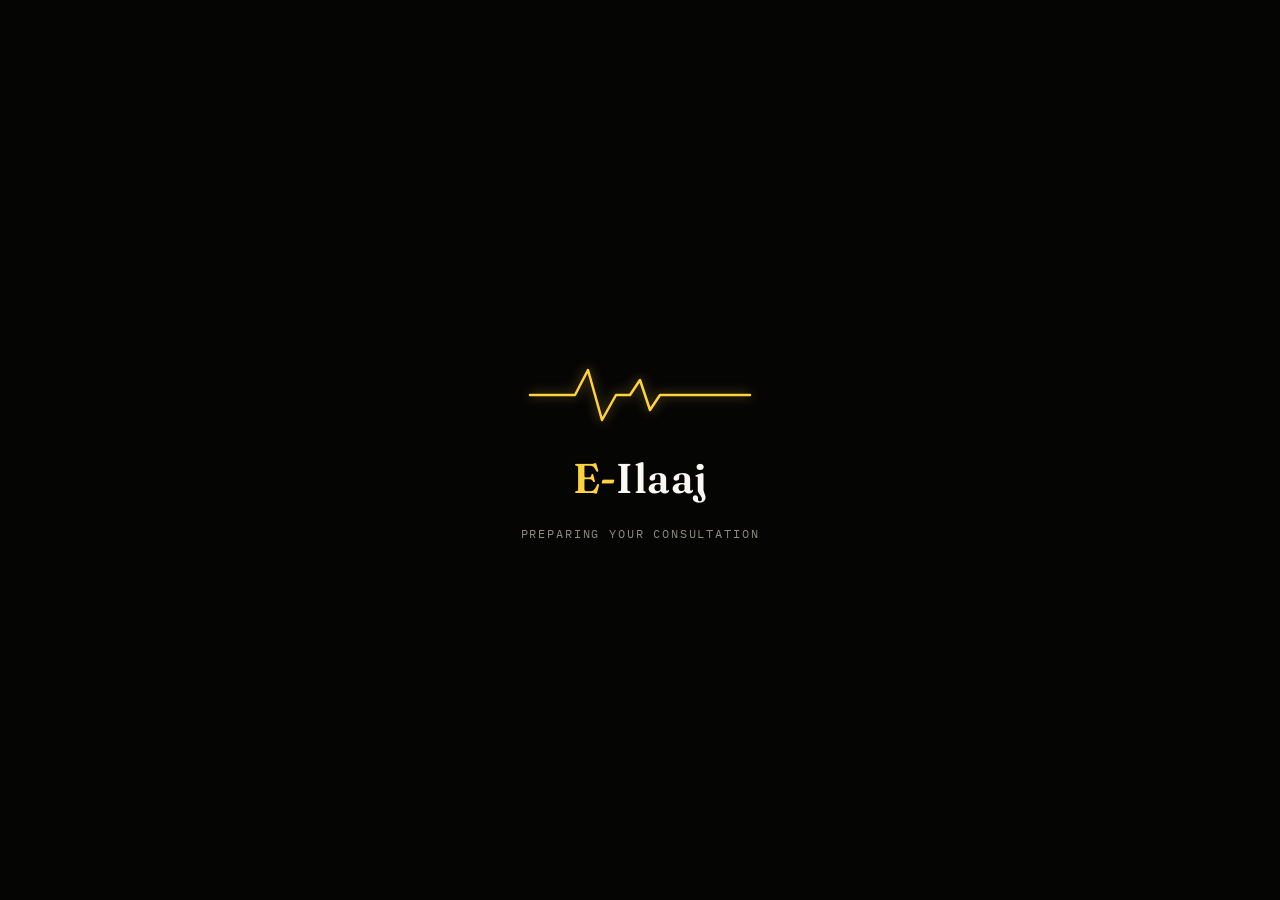
<file: static/index.html>
<!DOCTYPE html>
<html lang="en">
<head>
<meta charset="UTF-8">
<meta name="viewport" content="width=device-width, initial-scale=1.0">
<title>E-Ilaaj</title>
<link rel="preconnect" href="https://fonts.googleapis.com">
<link href="https://fonts.googleapis.com/css2?family=Fraunces:opsz,wght@9..144,600&family=IBM+Plex+Mono:wght@400;500&display=swap" rel="stylesheet">
<style>
  :root{
    --ink:#050504;
    --brass:#f2b705;
    --brass-bright:#ffd23f;
    --parchment:#faf8f2;
    --parchment-dim:#8f8b7f;
  }
  *{ box-sizing:border-box; margin:0; padding:0; }
  html,body{ height:100%; }
  body{
    background:var(--ink);
    display:flex; align-items:center; justify-content:center;
    overflow:hidden;
    cursor:pointer;
  }

  .stage{ display:flex; flex-direction:column; align-items:center; gap:22px; }

  .pulse-wrap{ width:220px; height:70px; }
  .pulse-wrap svg{ width:100%; height:100%; overflow:visible; }
  .pulse-path{
    fill:none;
    stroke:var(--brass-bright);
    stroke-width:2.5;
    stroke-linecap:round;
    stroke-linejoin:round;
    stroke-dasharray:400;
    stroke-dashoffset:400;
    animation: draw 1.3s cubic-bezier(.65,0,.35,1) forwards;
    filter: drop-shadow(0 0 6px rgba(255,210,63,.5));
  }
  @keyframes draw{ to{ stroke-dashoffset:0; } }

  .brand{
    display:flex;
    font-family:'Fraunces',serif; font-weight:600;
    font-size:2.6rem; letter-spacing:.01em; color:var(--parchment);
  }
  .brand span{
    display:inline-block;
    opacity:0; transform:translateY(14px);
    animation: letterIn .55s cubic-bezier(.2,.8,.2,1) forwards;
  }
  .brand span.accent{ color:var(--brass-bright); }
  @keyframes letterIn{ to{ opacity:1; transform:translateY(0); } }

  .status{
    font-family:'IBM Plex Mono',monospace; font-size:.72rem;
    letter-spacing:.16em; text-transform:uppercase;
    color:var(--parchment-dim);
    opacity:0;
    animation: fadeIn .6s ease forwards 1.9s;
  }
  @keyframes fadeIn{ to{ opacity:1; } }

  .veil{
    position:fixed; inset:0; background:var(--ink);
    opacity:0; pointer-events:none;
    transition:opacity .5s ease;
  }
  .veil.show{ opacity:1; }

  @media (prefers-reduced-motion:reduce){
    .pulse-path, .brand span, .status{ animation:none !important; opacity:1 !important; stroke-dashoffset:0 !important; transform:none !important; }
  }
</style>
</head>
<body onclick="enter()">

  <div class="stage">
    <div class="pulse-wrap">
      <svg viewBox="0 0 220 70">
        <path class="pulse-path" d="M0,35 L45,35 L58,10 L72,60 L86,35 L100,35 L110,20 L120,50 L130,35 L220,35" />
      </svg>
    </div>
    <div class="brand" id="brandText"></div>
    <div class="status">Preparing your consultation</div>
  </div>

  <div class="veil" id="veil"></div>

<script>
  const text = "E-Ilaaj";
  const el = document.getElementById('brandText');
  const startDelay = 1.15;
  [...text].forEach((ch, i) => {
    const span = document.createElement('span');
    span.textContent = ch === ' ' ? '\u00A0' : ch;
    if (ch === 'E' || ch === '-') span.classList.add('accent');
    span.style.animationDelay = (startDelay + i * 0.06) + 's';
    el.appendChild(span);
  });

  let entered = false;
  function enter(){
    if(entered) return;
    entered = true;
    document.getElementById('veil').classList.add('show');
    setTimeout(() => { window.location.href = 'auth.html'; }, 480);
  }
  setTimeout(enter, 2800);
</script>
</body>
</html>
</file>
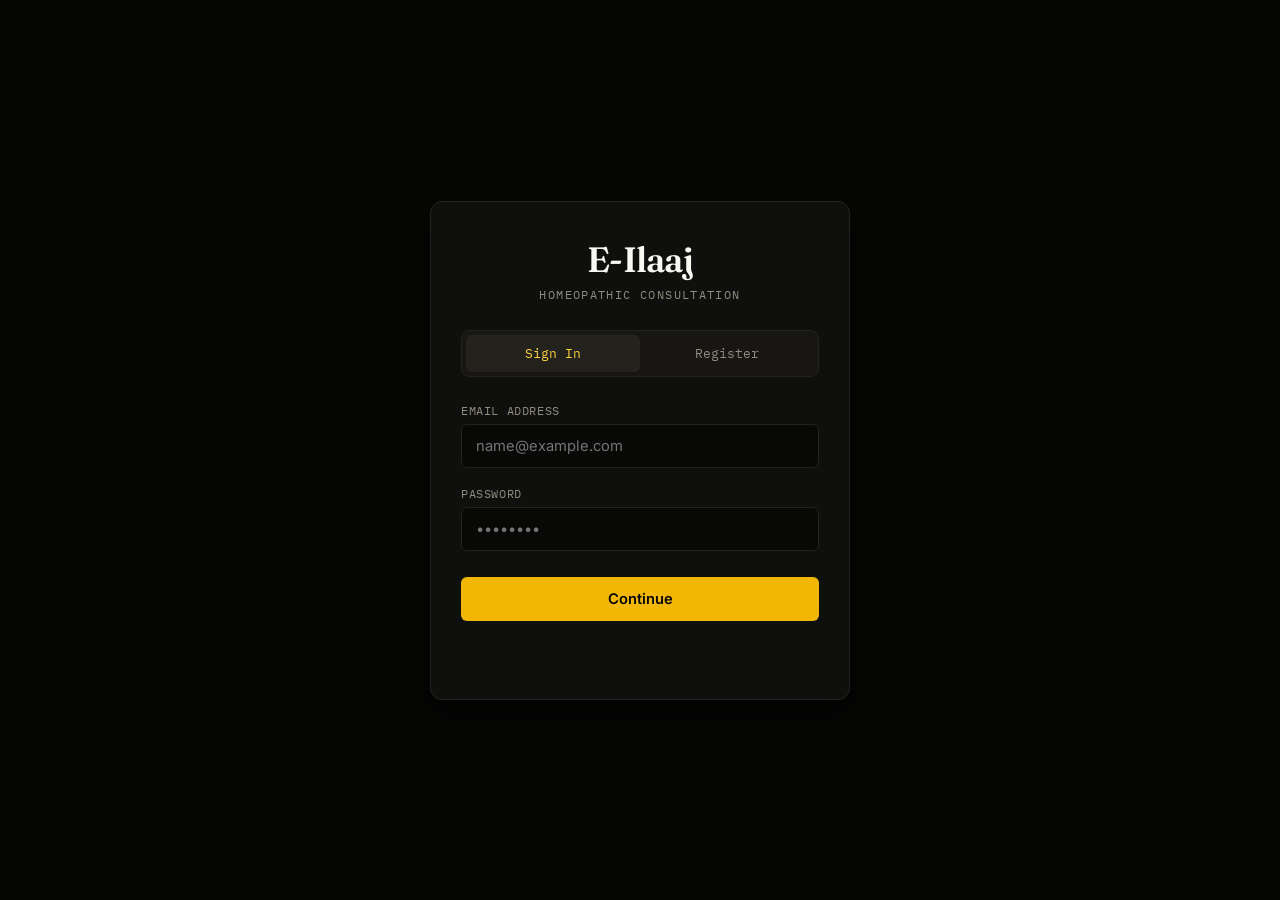
<file: static/auth.html>
<!DOCTYPE html>
<html lang="en">
<head>
  <meta charset="UTF-8" />
  <meta name="viewport" content="width=device-width, initial-scale=1.0" />
  <title>E-Ilaaj — Sign In</title>

  <link rel="preconnect" href="https://fonts.googleapis.com">
  <link rel="preconnect" href="https://fonts.gstatic.com" crossorigin>
  <link href="https://fonts.googleapis.com/css2?family=Fraunces:opsz,wght@9..144,600&family=IBM+Plex+Mono:wght@400;500&family=Inter:wght@400;500;600&display=swap" rel="stylesheet">

  <link rel="stylesheet" href="css/styles.css" />
</head>
<body class="auth-page">

  <div class="auth-container" id="auth-container">

    <div class="auth-header">
      <a href="index.html" class="auth-logo">E-Ilaaj</a>
      <div class="auth-subtitle">Homeopathic Consultation</div>
    </div>

    <div class="auth-tabs">
      <button type="button" class="tab-btn active" id="tab-login">Sign In</button>
      <button type="button" class="tab-btn" id="tab-signup">Register</button>
    </div>

    <!-- Login Form -->
    <form class="auth-form active" id="login-form">
      <div class="form-group">
        <label for="email">Email Address</label>
        <input type="email" id="email" placeholder="name@example.com" required autocomplete="off" />
      </div>

      <div class="form-group">
        <label for="password">Password</label>
        <input type="password" id="password" placeholder="••••••••" required />
      </div>

      <button type="submit" class="auth-submit-btn">Continue</button>
      <p class="auth-footer" id="login-error" style="color:#ff5555;"></p>
    </form>

    <!-- Signup Form -->
    <form class="auth-form" id="signup-form">
      <div class="form-group">
        <label for="signup-name">Full Name</label>
        <input type="text" id="signup-name" placeholder="John Doe" required autocomplete="off" />
      </div>

      <div class="form-group">
        <label for="signup-email">Email Address</label>
        <input type="email" id="signup-email" placeholder="name@example.com" required autocomplete="off" />
      </div>

      <div class="form-group">
        <label for="signup-password">New Password</label>
        <input type="password" id="signup-password" placeholder="••••••••" required minlength="6" />
      </div>

      <button type="submit" class="auth-submit-btn">Create Account</button>
      <p class="auth-footer" id="signup-error" style="color:#ff5555;"></p>
    </form>

  </div>

  <script src="js/auth.js"></script>
</body>
</html>
</file>
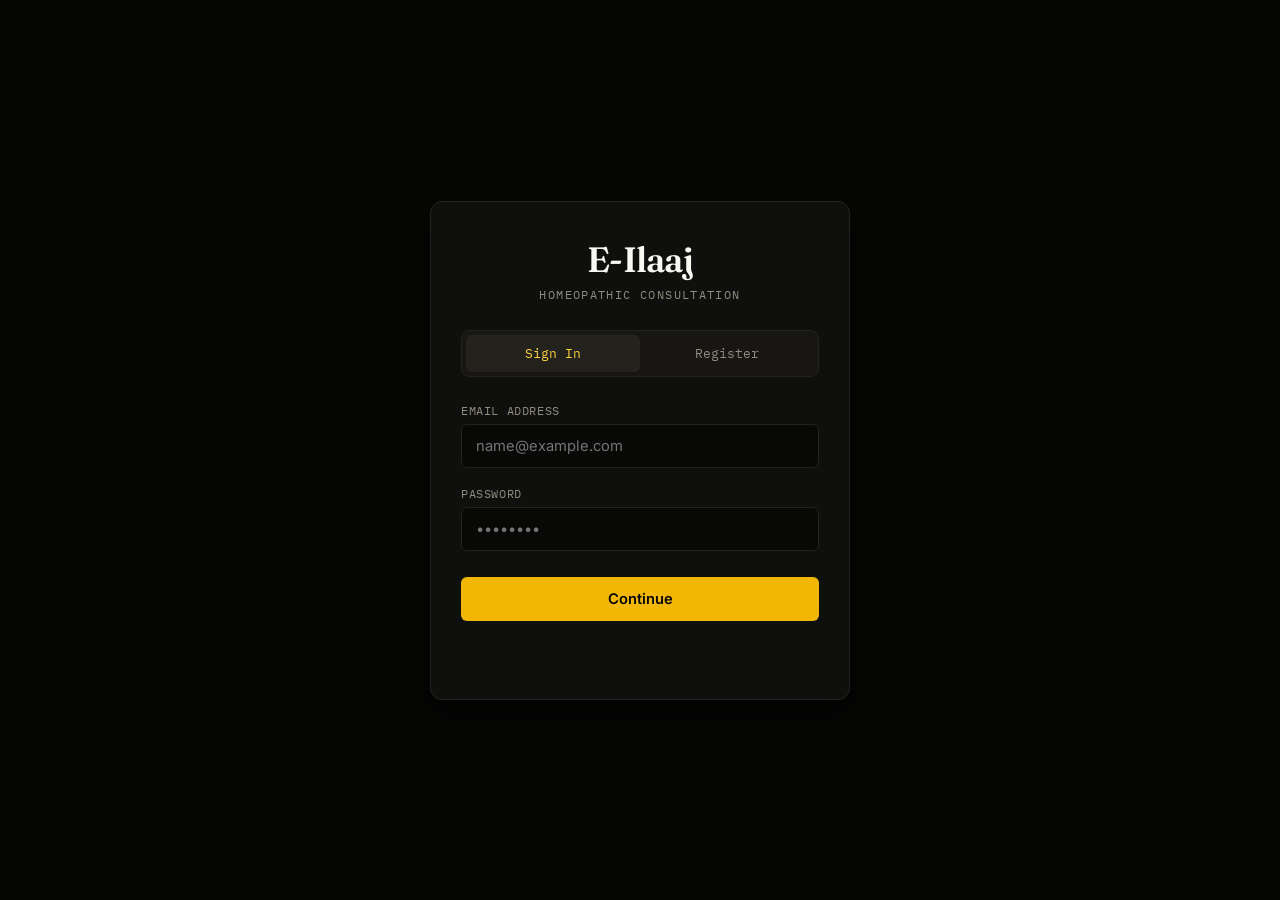
<file: static/chat.html>
<!DOCTYPE html>
<html lang="en">
<head>
  <meta charset="UTF-8">
  <meta name="viewport" content="width=device-width, initial-scale=1.0">
  <title>E-Ilaaj | Consultation</title>

  <link rel="preconnect" href="https://fonts.googleapis.com">
  <link rel="preconnect" href="https://fonts.gstatic.com" crossorigin>
  <link href="https://fonts.googleapis.com/css2?family=Fraunces:wght@600&family=IBM+Plex+Mono:wght@400;500;600&family=Inter:wght@400;500;600&display=swap" rel="stylesheet">

  <link rel="stylesheet" href="css/styles.css">
</head>
<body>
  <div class="app-layout">

    <aside class="sidebar">
      <div class="brand-section">
        <a href="index.html" class="app-title">E-Ilaaj</a>
        <span class="app-subtitle">Consultation Engine</span>
      </div>

      <div class="sidebar-menu">
        <button class="option-pill" style="width:100%;" id="new-consultation-btn">+ New Consultation</button>
      </div>

      <div class="hist-label">Recent</div>
      <div class="hist-list" id="hist-list"></div>

      <div class="user-profile">
        <div class="user-info">
          <span class="user-name" id="user-display-name">Active Session</span>
          <span class="user-role">Patient</span>
        </div>
        <button class="logout-btn" id="logout-btn">Logout</button>
      </div>
    </aside>

    <main class="main-chat">
      <header class="chat-header">
        <div class="status-indicator"></div>
        <span class="engine-title">New Consultation</span>
      </header>

      <div class="chat-messages" id="chat-messages"></div>

      <div class="quick-options">
        <button class="option-pill">Fever &amp; Headache</button>
        <button class="option-pill">Cough &amp; Cold</button>
        <button class="option-pill">Stomach Pain</button>
      </div>

      <div class="chat-input-area">
        <div class="chat-form" id="chat-form">
          <input
            type="text"
            class="chat-input"
            id="chat-input"
            placeholder="Describe your symptoms..."
            autocomplete="off"
          />
          <button type="button" class="send-btn" id="send-btn">Send ➔</button>
        </div>
      </div>
    </main>

  </div>

  <script src="js/chat.js"></script>
</body>
</html>
</file>
<file: static/css/styles.css>
:root {
  --ink: #050504;
  --surface: #0f0f0d;
  --surface-hover: #171613;
  --surface-border: #24221c;
  --brass: #f2b705;
  --brass-bright: #ffd23f;
  --brass-glow: rgba(255, 210, 63, 0.15);
  --parchment: #faf8f2;
  --parchment-dim: #8f8b7f;
  --parchment-subtle: #4a473e;
  --user-bg: #1c1a16;
  --bot-bg: #121210;
}

* {
  box-sizing: border-box;
  margin: 0;
  padding: 0;
}

body {
  background-color: var(--ink);
  color: var(--parchment);
  font-family: 'Inter', system-ui, -apple-system, sans-serif;
  height: 100vh;
  overflow: hidden;
}

/* =========================================================
   1. AUTH PAGE (auth.html)
   ========================================================= */
body.auth-page {
  display: flex;
  align-items: center;
  justify-content: center;
  padding: 20px;
}

.auth-container {
  width: 100%;
  max-width: 420px;
  background: var(--surface);
  border: 1px solid var(--surface-border);
  border-radius: 12px;
  padding: 36px 30px;
  box-shadow: 0 12px 32px rgba(0, 0, 0, 0.6);
}

.auth-header {
  text-align: center;
  margin-bottom: 28px;
}

.auth-logo {
  font-family: 'Fraunces', serif;
  font-size: 2.2rem;
  font-weight: 600;
  color: var(--parchment);
  text-decoration: none;
  display: inline-block;
  letter-spacing: -0.02em;
}

.auth-subtitle {
  font-family: 'IBM Plex Mono', monospace;
  font-size: 0.72rem;
  text-transform: uppercase;
  letter-spacing: 0.12em;
  color: var(--parchment-dim);
  margin-top: 6px;
}

.auth-tabs {
  display: flex;
  background: #171613;
  border: 1px solid var(--surface-border);
  border-radius: 8px;
  padding: 4px;
  margin-bottom: 26px;
}

.tab-btn {
  flex: 1;
  padding: 10px 0;
  background: transparent;
  border: none;
  color: var(--parchment-dim);
  font-family: 'IBM Plex Mono', monospace;
  font-size: 0.8rem;
  cursor: pointer;
  border-radius: 6px;
  transition: all 0.25s ease;
}

.tab-btn.active {
  background: var(--surface-border);
  color: var(--brass-bright);
}

.auth-form {
  display: none;
  flex-direction: column;
  gap: 18px;
}

.auth-form.active {
  display: flex;
}

.form-group {
  display: flex;
  flex-direction: column;
  gap: 6px;
}

.form-group label {
  font-family: 'IBM Plex Mono', monospace;
  font-size: 0.75rem;
  color: var(--parchment-dim);
  text-transform: uppercase;
  letter-spacing: 0.05em;
}

.form-group input {
  background: #080807;
  border: 1px solid var(--surface-border);
  border-radius: 6px;
  padding: 12px 14px;
  color: var(--parchment);
  font-family: 'Inter', sans-serif;
  font-size: 0.92rem;
  outline: none;
  transition: border-color 0.2s ease, box-shadow 0.2s ease;
}

.form-group input:focus {
  border-color: var(--brass);
  box-shadow: 0 0 0 2px var(--brass-glow);
}

.auth-submit-btn {
  margin-top: 8px;
  padding: 13px;
  background: var(--brass);
  color: var(--ink);
  border: none;
  border-radius: 6px;
  font-family: 'Inter', sans-serif;
  font-weight: 600;
  font-size: 0.92rem;
  cursor: pointer;
  transition: background 0.2s ease;
}

.auth-submit-btn:hover {
  background: var(--brass-bright);
}

.auth-footer {
  text-align: center;
  margin-top: 24px;
  font-family: 'IBM Plex Mono', monospace;
  font-size: 0.75rem;
  color: var(--parchment-dim);
}

/* =========================================================
   2. CHAT APP LAYOUT (chat.html)
   ========================================================= */
.app-layout {
  display: flex;
  width: 100vw;
  height: 100vh;
}

.sidebar {
  width: 280px;
  background: var(--surface);
  border-right: 1px solid var(--surface-border);
  display: flex;
  flex-direction: column;
  justify-content: space-between;
  padding: 24px 20px;
}

.brand-section {
  display: flex;
  flex-direction: column;
  gap: 4px;
}

.app-title {
  font-family: 'Fraunces', serif;
  font-size: 1.8rem;
  color: var(--parchment);
  text-decoration: none;
}

.app-subtitle {
  font-family: 'IBM Plex Mono', monospace;
  font-size: 0.68rem;
  color: var(--parchment-dim);
  text-transform: uppercase;
  letter-spacing: 0.1em;
}

.sidebar-menu {
  margin-top: 8px;
}

.hist-label {
  font-family: 'IBM Plex Mono', monospace;
  font-size: 0.68rem;
  letter-spacing: 0.1em;
  text-transform: uppercase;
  color: var(--parchment-dim);
  margin: 20px 4px 8px;
}

.hist-list {
  flex: 1;
  overflow-y: auto;
  display: flex;
  flex-direction: column;
  gap: 2px;
}

.hist-item {
  padding: 10px 10px;
  border-radius: 8px;
  font-size: 0.85rem;
  color: var(--parchment-dim);
  cursor: pointer;
  white-space: nowrap;
  overflow: hidden;
  text-overflow: ellipsis;
  border: 1px solid transparent;
}

.hist-item:hover {
  background: var(--surface-hover);
  color: var(--parchment);
}

.hist-item.active {
  background: var(--surface-hover);
  border-color: var(--brass);
  color: var(--brass-bright);
}

.user-profile {
  border-top: 1px solid var(--surface-border);
  padding-top: 16px;
  display: flex;
  align-items: center;
  justify-content: space-between;
}

.user-info {
  display: flex;
  flex-direction: column;
}

.user-name {
  font-size: 0.9rem;
  font-weight: 600;
  color: var(--parchment);
}

.user-role {
  font-family: 'IBM Plex Mono', monospace;
  font-size: 0.7rem;
  color: var(--parchment-dim);
}

.logout-btn {
  background: transparent;
  border: 1px solid var(--surface-border);
  color: var(--parchment-dim);
  cursor: pointer;
  font-size: 0.78rem;
  padding: 6px 10px;
  border-radius: 6px;
}

.logout-btn:hover {
  color: #ff5555;
  border-color: #ff5555;
}

.main-chat {
  flex: 1;
  display: flex;
  flex-direction: column;
  background: var(--ink);
  height: 100%;
  position: relative;
}

.chat-header {
  padding: 18px 28px;
  border-bottom: 1px solid var(--surface-border);
  display: flex;
  align-items: center;
  gap: 12px;
}

.status-indicator {
  width: 8px;
  height: 8px;
  background: #22c55e;
  border-radius: 50%;
  box-shadow: 0 0 8px #22c55e88;
}

.engine-title {
  font-family: 'IBM Plex Mono', monospace;
  font-size: 0.8rem;
  letter-spacing: 0.08em;
  color: var(--parchment-dim);
  text-transform: uppercase;
}

.chat-messages {
  flex: 1;
  overflow-y: auto;
  padding: 28px;
  display: flex;
  flex-direction: column;
  gap: 18px;
}

.message {
  max-width: 80%;
  padding: 14px 18px;
  border-radius: 10px;
  font-size: 0.95rem;
  line-height: 1.55;
}

.user-msg {
  align-self: flex-end;
  background: var(--user-bg);
  border: 1px solid var(--surface-border);
  color: var(--parchment);
  border-bottom-right-radius: 2px;
}

.bot-msg {
  align-self: flex-start;
  background: var(--bot-bg);
  border: 1px solid var(--surface-border);
  color: var(--parchment);
  border-bottom-left-radius: 2px;
}

.bot-msg strong {
  color: var(--brass-bright);
}

.typing-indicator {
  display: flex;
  align-items: center;
  gap: 5px;
  padding: 4px 0;
}

.typing-indicator span {
  width: 7px;
  height: 7px;
  border-radius: 50%;
  background: var(--brass-bright);
  opacity: 0.35;
  animation: typing-bounce 1.3s infinite ease-in-out;
}

.typing-indicator span:nth-child(2) { animation-delay: 0.15s; }
.typing-indicator span:nth-child(3) { animation-delay: 0.3s; }

@keyframes typing-bounce {
  0%, 60%, 100% { opacity: 0.35; transform: translateY(0); }
  30% { opacity: 1; transform: translateY(-4px); }
}

.system-msg {
  align-self: center;
  color: var(--parchment-dim);
  font-style: italic;
  font-size: 0.85rem;
  background: none;
  border: none;
}

.quick-options {
  padding: 0 28px 12px;
  display: flex;
  gap: 10px;
  flex-wrap: wrap;
}

.option-pill {
  background: var(--surface);
  border: 1px solid var(--surface-border);
  color: var(--parchment-dim);
  padding: 8px 14px;
  border-radius: 20px;
  font-size: 0.82rem;
  cursor: pointer;
  transition: all 0.2s ease;
}

.option-pill:hover {
  border-color: var(--brass);
  color: var(--brass-bright);
  background: var(--surface-hover);
}

.chat-input-area {
  padding: 16px 28px 24px;
  border-top: 1px solid var(--surface-border);
}

.chat-form {
  display: flex;
  gap: 12px;
}

.chat-input {
  flex: 1;
  background: var(--surface);
  border: 1px solid var(--surface-border);
  border-radius: 8px;
  padding: 14px 18px;
  color: var(--parchment);
  font-size: 0.95rem;
  outline: none;
}

.chat-input:focus {
  border-color: var(--brass);
}

.send-btn {
  background: var(--brass);
  color: var(--ink);
  border: none;
  padding: 0 22px;
  border-radius: 8px;
  font-weight: 600;
  cursor: pointer;
  transition: background 0.2s;
}

.send-btn:hover {
  background: var(--brass-bright);
}

.composer-note {
  text-align: center;
  font-size: 0.7rem;
  color: var(--parchment-subtle);
  margin-top: 10px;
}
</file>
